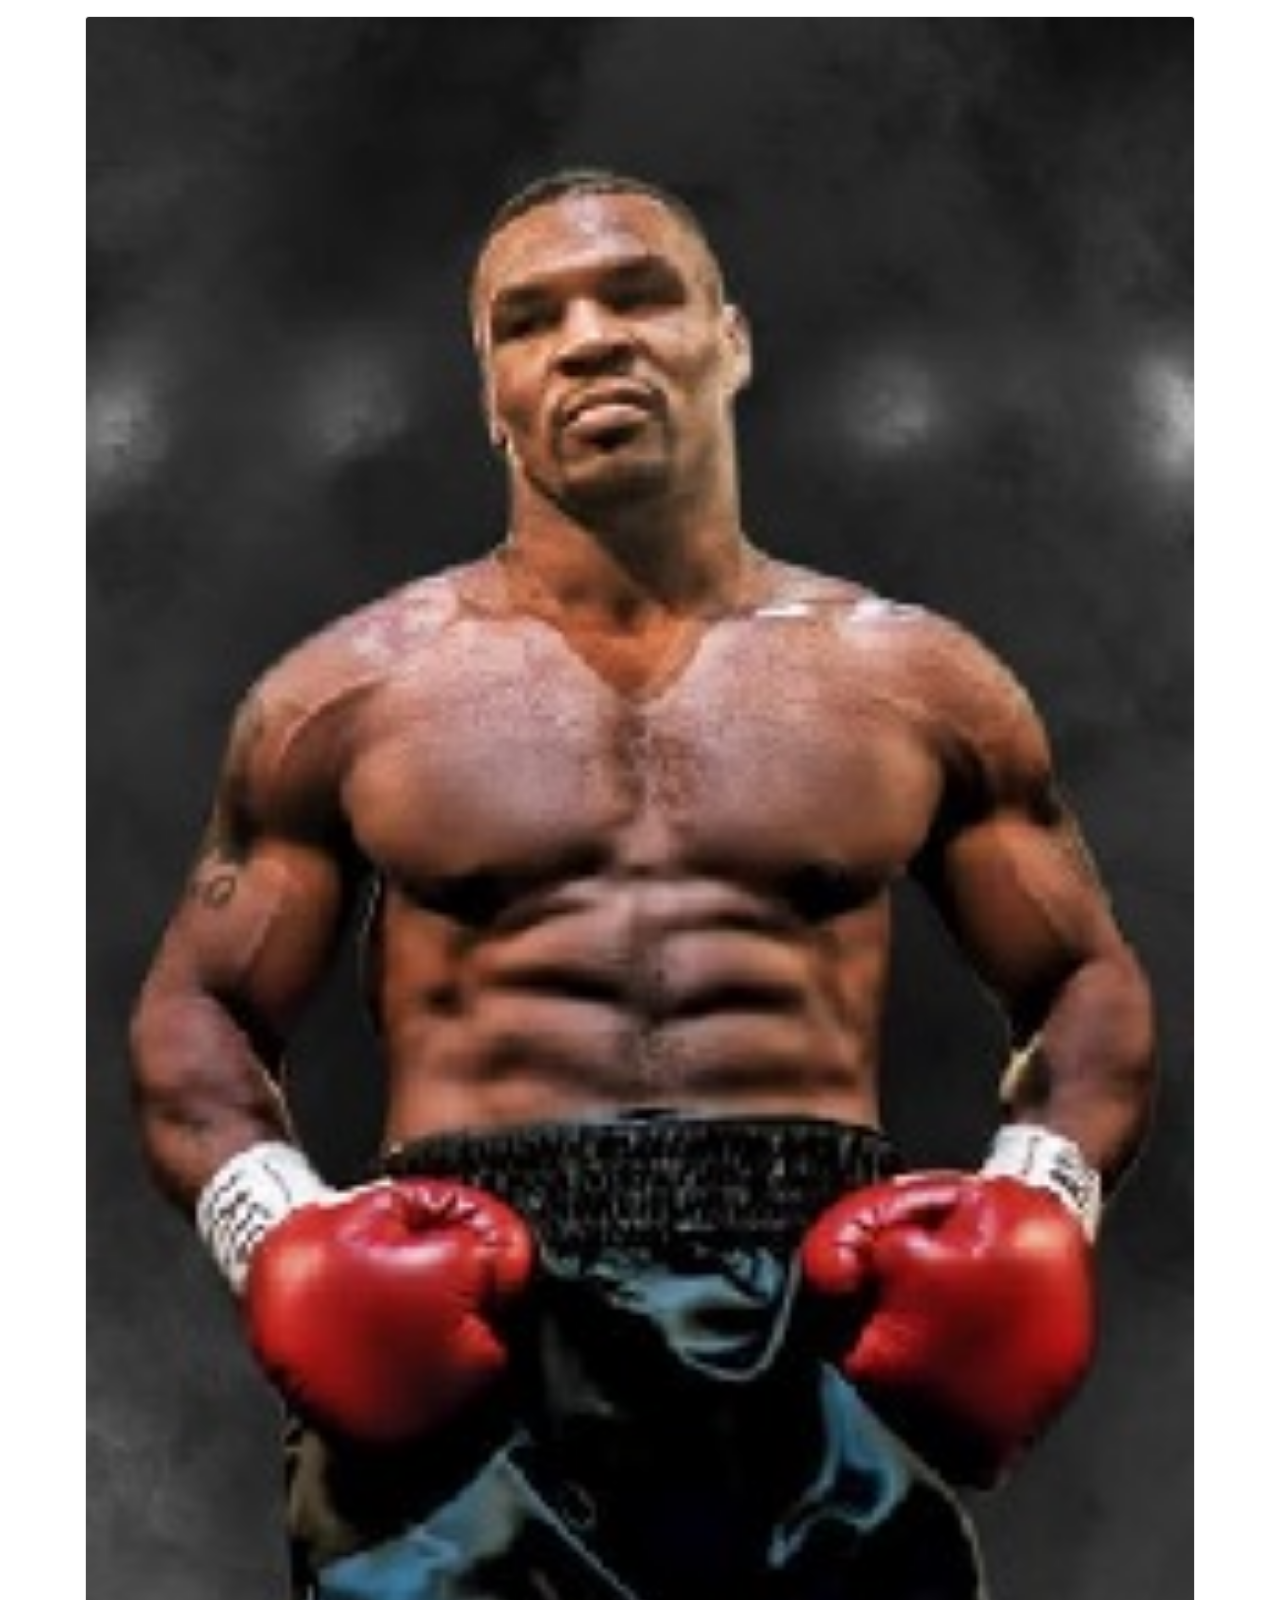
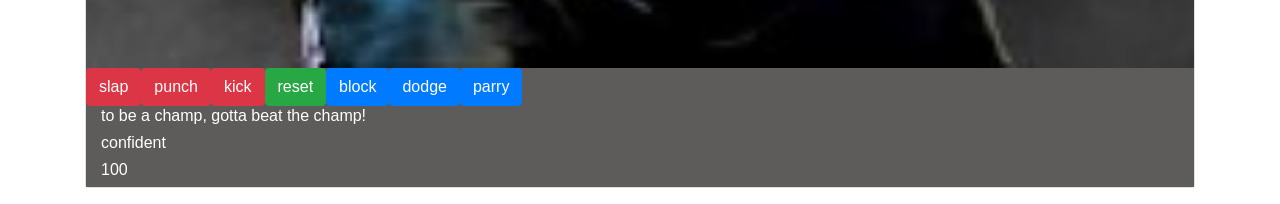
<file: index.html>
<!DOCTYPE html>
<html lang="en">

<head>
  <meta charset="UTF-8">
  <meta name="viewport" content="width=device-width, initial-scale=1.0">
  <meta http-equiv="X-UA-Compatible" content="ie=edge">
  <title>Document</title>
  <link rel="stylesheet" href="https://stackpath.bootstrapcdn.com/bootstrap/4.3.1/css/bootstrap.min.css"
    integrity="sha384-ggOyR0iXCbMQv3Xipma34MD+dH/1fQ784/j6cY/iJTQUOhcWr7x9JvoRxT2MZw1T" crossorigin="anonymous">
  <link rel="stylesheet" href="assets/style.css">
</head>

<body>
  <!--the function of the container is solely to hold all elements of game in one place-->
  <div class="container" id="main-container">
    <!--add background image to row-->
    <div class="row" id="row-solo">

      <!--add a card for opponent and add actions to take against oppponent-->
      <div class="col-lg-12 col-md-6 col-4">
        <!--Image place holder, something like a silhouette for now will hold computers Health indicator somewhere-->
        <div class="card" id="enemy-image">
          <img class="card-img-top" src="assets/pics/enemy.jpg">
          <div class="container" id="card-container">
            <div class="row">
              <button id="slap" class="btn btn-danger" onclick="slap()"> slap</button>
              <button id="punch" class="btn btn-danger" onclick="punch()"> punch</button>
              <button id="kick" class="btn btn-danger" onclick="kick()"> kick</button>
              <button id="reset" class="btn btn-success" onclick="reset()">reset</button>
              <button id="block" class="btn btn-primary" onclick="block()">block</button>
              <button id="dodge" class="btn btn-primary" onclick="dodge()">dodge</button>
              <button id="parry" class="btn btn-primary" onclick="parry()">parry</button>
            </div>
            <h6 id="enemy-name">to be a champ, gotta beat the champ!</h6>
            <h6 id="posture">confident</h6>
            <h6 id="health">100</h6>

          </div>
        </div>
      </div>





    </div>
  </div>
  <script src="app.js"></script>
</body>

</html>
</file>
<file: assets/style.css>
#row-solo {
  background-image:url("https://media.giphy.com/media/kKfMgvj4N9itG/giphy.gif");
  background-size: cover;
  background-repeat: no-repeat;
  justify-content: center;
  max-height: fit-content;
  padding-top:1rem;
  padding-bottom:1rem;
}
#card-container{
  background-color:rgb(94, 91, 91);
  
  justify-items: center;
  color: white;
}
</file>
